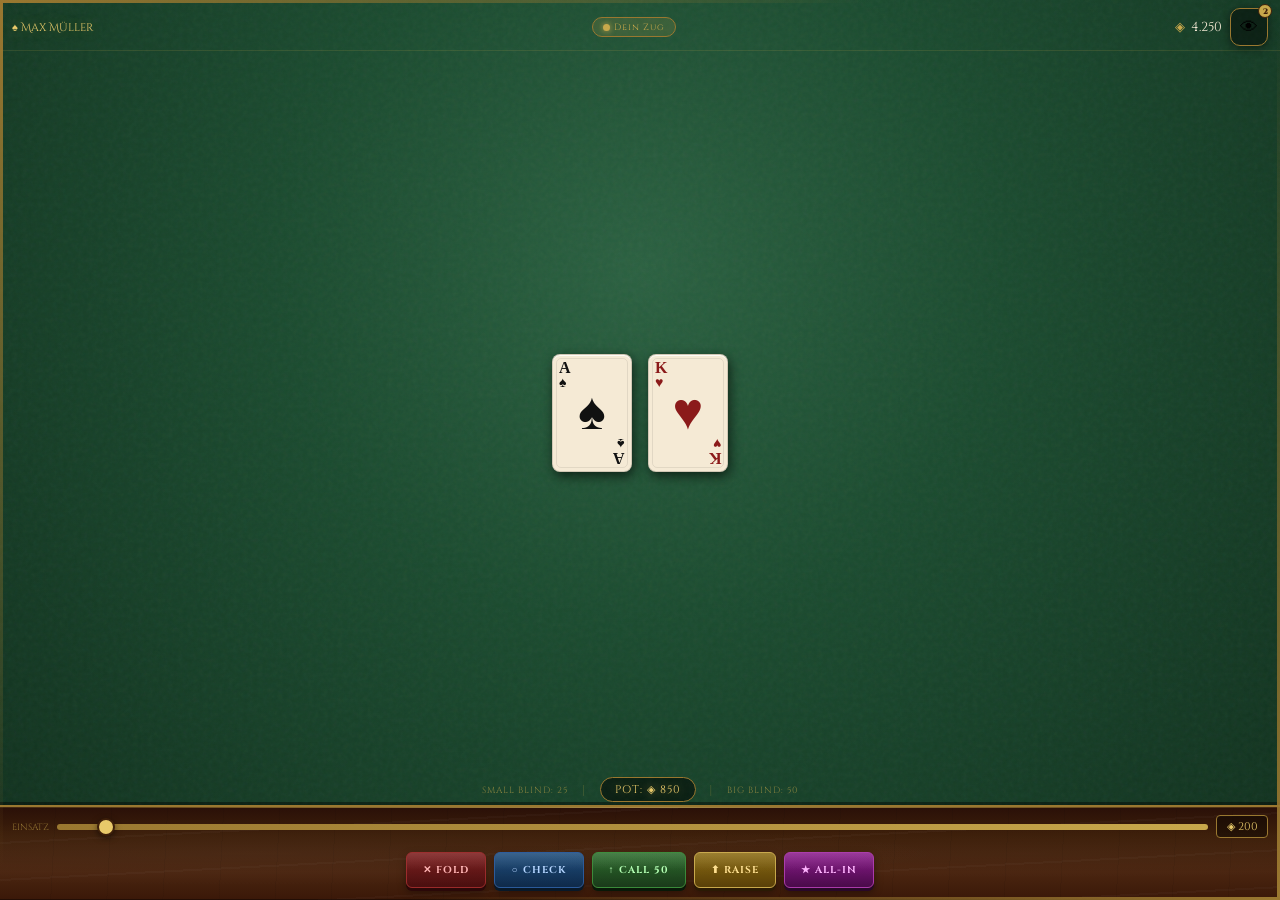
<file: poker-mobile Konzept.html>
<!DOCTYPE html>
<html lang="de">
<head>
<meta charset="UTF-8">
<meta name="viewport" content="width=device-width, initial-scale=1.0, maximum-scale=1.0, user-scalable=no">
<title>Poker – Handy View</title>
<link href="https://fonts.googleapis.com/css2?family=Cinzel+Decorative:wght@700;900&family=Cinzel:wght@400;600;700&family=IM+Fell+English:ital@0;1&display=swap" rel="stylesheet">
<style>
  *, *::before, *::after { box-sizing: border-box; margin: 0; padding: 0; }

  :root {
    --felt: #1a4a2e;
    --felt-dark: #0f2e1c;
    --felt-light: #2a6040;
    --wood: #3d1f0a;
    --wood-light: #6b3a1f;
    --wood-grain: #4a2510;
    --gold: #c8a84b;
    --gold-light: #e8c96a;
    --gold-dark: #9a7830;
    --cream: #f5ead5;
    --red-card: #8b1a1a;
    --chip-red: #c0392b;
    --chip-blue: #2980b9;
    --chip-black: #1a1a1a;
    --text-light: #f5ead5;
    --shadow-deep: rgba(0,0,0,0.7);
  }

  html, body {
    width: 100%; height: 100%;
    overflow: hidden;
    background: var(--wood);
    font-family: 'Cinzel', serif;
    color: var(--cream);
    touch-action: none;
  }

  /* ── WOOD TEXTURE OVERLAY ── */
  body::before {
    content: '';
    position: fixed; inset: 0;
    background: 
      repeating-linear-gradient(92deg, transparent, transparent 60px, rgba(0,0,0,0.04) 60px, rgba(0,0,0,0.04) 61px),
      repeating-linear-gradient(178deg, transparent, transparent 40px, rgba(255,255,255,0.02) 40px, rgba(255,255,255,0.02) 42px);
    pointer-events: none; z-index: 0;
  }

  .screen { display: none; width: 100%; height: 100%; position: absolute; top:0; left:0; }
  .screen.active { display: flex; }

  /* ════════════════════════════════════════
     VIEW SWITCH BUTTON (top-right)
  ════════════════════════════════════════ */
  .view-switch-btn {
    position: relative;
    display: flex; align-items: center; justify-content: center;
    width: 38px; height: 38px;
    background: rgba(0,0,0,0.45);
    border: 1.5px solid var(--gold-dark);
    border-radius: 10px;
    cursor: pointer;
    z-index: 50;
    box-shadow: 0 2px 10px rgba(0,0,0,0.5);
    transition: transform 0.12s, background 0.15s;
    flex-shrink: 0;
  }
  .view-switch-btn:active {
    transform: scale(0.9);
    background: rgba(200,168,75,0.2);
  }
  /* The icon inside */
  .view-switch-btn .vsb-icon {
    font-size: 18px;
    line-height: 1;
    pointer-events: none;
  }
  /* Small badge showing next view number */
  .view-switch-btn .vsb-badge {
    position: absolute; top: -5px; right: -5px;
    width: 14px; height: 14px; border-radius: 50%;
    background: var(--gold);
    color: var(--wood);
    font-size: 8px; font-weight: 900;
    display: flex; align-items: center; justify-content: center;
    border: 1.5px solid var(--wood);
    font-family: 'Cinzel', serif;
    pointer-events: none;
  }
  /* Ripple on click */
  @keyframes vsb-ripple {
    from { transform: scale(0.8) rotate(0deg); opacity: 1; }
    to   { transform: scale(1.15) rotate(90deg); opacity: 0; }
  }
  .view-switch-btn.clicked .vsb-icon {
    animation: vsb-ripple 0.3s ease forwards;
  }

  /* ════════════════════════════════════════
     SHARED COMPONENTS
  ════════════════════════════════════════ */

  /* Playing Cards */
  .card {
    background: var(--cream);
    border-radius: 8px;
    box-shadow: 2px 4px 12px rgba(0,0,0,0.6), inset 0 1px 0 rgba(255,255,255,0.8);
    position: relative; overflow: hidden;
    border: 1.5px solid rgba(0,0,0,0.15);
  }
  .card::before {
    content: '';
    position: absolute; inset: 3px;
    border: 1px solid rgba(0,0,0,0.08);
    border-radius: 5px; pointer-events: none;
  }
  .card .suit-tl { position: absolute; top: 5px; left: 6px; line-height: 1; }
  .card .suit-br { position: absolute; bottom: 5px; right: 6px; line-height: 1; transform: rotate(180deg); }
  .card .suit-center { position: absolute; inset: 0; display: flex; align-items: center; justify-content: center; }
  .card .rank { font-family: 'IM Fell English', serif; font-weight: 700; }
  .card .suit { font-size: 0.9em; }
  .card.red .rank, .card.red .suit-icon { color: var(--red-card); }
  .card.black .rank, .card.black .suit-icon { color: #111; }

  /* Card Back */
  .card-back {
    background: #1a3a6e;
    border-radius: 8px;
    box-shadow: 2px 4px 12px rgba(0,0,0,0.6);
    border: 2px solid var(--gold-dark);
    position: relative; overflow: hidden;
  }
  .card-back::before {
    content: '';
    position: absolute; inset: 4px;
    border: 1px solid var(--gold-dark);
    border-radius: 4px;
    background: repeating-linear-gradient(
      45deg, rgba(200,168,75,0.1) 0px, rgba(200,168,75,0.1) 2px,
      transparent 2px, transparent 8px
    );
  }
  .card-back::after {
    content: '♠';
    position: absolute; inset: 0;
    display: flex; align-items: center; justify-content: center;
    font-size: 2em; color: rgba(200,168,75,0.3);
  }

  /* ════════════════════════════════════════
     WOOD ACTION BAR – shared rustic bottom
  ════════════════════════════════════════ */
  .action-bar {
    background:
      repeating-linear-gradient(93deg, transparent, transparent 55px, rgba(0,0,0,0.06) 55px, rgba(0,0,0,0.06) 56px),
      repeating-linear-gradient(177deg, transparent, transparent 35px, rgba(255,255,255,0.025) 35px, rgba(255,255,255,0.025) 37px),
      linear-gradient(180deg, #2a1008 0%, #3d1f0a 30%, #4a2510 70%, #3a1808 100%);
    border-top: 2px solid var(--gold-dark);
    box-shadow:
      0 -3px 0 rgba(0,0,0,0.4),
      inset 0 1px 0 rgba(200,168,75,0.15),
      inset 0 -1px 0 rgba(0,0,0,0.4);
    position: relative;
  }
  /* gold shimmer line at top */
  .action-bar::before {
    content: '';
    position: absolute; top: 0; left: 0; right: 0; height: 1px;
    background: linear-gradient(90deg, transparent 0%, var(--gold-dark) 20%, var(--gold-light) 50%, var(--gold-dark) 80%, transparent 100%);
    opacity: 0.6;
    pointer-events: none;
  }
  /* subtle wood knot texture overlay */
  .action-bar::after {
    content: '';
    position: absolute; inset: 0;
    background: radial-gradient(ellipse at 20% 50%, rgba(255,255,255,0.03) 0%, transparent 50%),
                radial-gradient(ellipse at 80% 50%, rgba(255,255,255,0.02) 0%, transparent 40%);
    pointer-events: none;
  }

  /* Action Buttons */
  .btn {
    border: none; cursor: pointer; border-radius: 6px;
    font-family: 'Cinzel', serif; font-weight: 700;
    text-transform: uppercase; letter-spacing: 1px;
    transition: all 0.15s; position: relative;
    overflow: hidden;
  }
  .btn::after {
    content: ''; position: absolute; inset: 0;
    background: linear-gradient(180deg, rgba(255,255,255,0.12) 0%, transparent 50%);
    pointer-events: none;
  }
  .btn:active { transform: scale(0.96) translateY(1px); }

  .btn-fold   { background: linear-gradient(180deg, #7a1a1a, #4a0f0f); color: #ffb3b3; border: 1px solid #9a2a2a; box-shadow: 0 3px 0 #2a0808, 0 4px 8px rgba(0,0,0,0.4); }
  .btn-check  { background: linear-gradient(180deg, #1a4a7a, #0f2a4a); color: #b3d4ff; border: 1px solid #2a5a9a; box-shadow: 0 3px 0 #081828, 0 4px 8px rgba(0,0,0,0.4); }
  .btn-call   { background: linear-gradient(180deg, #2a6a2a, #1a3a1a); color: #b3ffb3; border: 1px solid #3a8a3a; box-shadow: 0 3px 0 #081808, 0 4px 8px rgba(0,0,0,0.4); }
  .btn-raise  { background: linear-gradient(180deg, #8a6a10, #5a4008); color: #ffe090; border: 1px solid var(--gold); box-shadow: 0 3px 0 #2a1a04, 0 4px 8px rgba(0,0,0,0.4); }
  .btn-allin  { background: linear-gradient(180deg, #8a1a8a, #4a0a4a); color: #ffb3ff; border: 1px solid #aa3aaa; box-shadow: 0 3px 0 #280828, 0 4px 8px rgba(0,0,0,0.4); }

  /* Pot display */
  .pot-display {
    background: rgba(0,0,0,0.5);
    border: 1px solid var(--gold-dark);
    border-radius: 20px;
    padding: 4px 14px;
    font-size: 11px; letter-spacing: 1px;
    color: var(--gold-light);
    text-shadow: 0 0 10px rgba(200,168,75,0.5);
  }

  /* Chip Stack */
  .chips {
    display: flex; align-items: center; gap: 3px;
  }
  .chip {
    width: 18px; height: 18px; border-radius: 50%;
    border: 2px solid rgba(255,255,255,0.3);
    display: flex; align-items: center; justify-content: center;
    font-size: 7px; font-weight: 700; color: white;
    box-shadow: 0 2px 4px rgba(0,0,0,0.5);
  }

  /* ════════════════════════════════════════
     VIEW 1 – KARTEN SICHTBAR + AKTIONEN
  ════════════════════════════════════════ */
  #view1 {
    flex-direction: column;
    background: radial-gradient(ellipse at 50% 30%, var(--felt-light) 0%, var(--felt) 40%, var(--felt-dark) 100%);
  }

  /* Felt texture */
  #view1::before {
    content: '';
    position: absolute; inset: 0;
    background-image: url("data:image/svg+xml,%3Csvg viewBox='0 0 200 200' xmlns='http://www.w3.org/2000/svg'%3E%3Cfilter id='n'%3E%3CfeTurbulence type='fractalNoise' baseFrequency='0.9' numOctaves='4' stitchTiles='stitch'/%3E%3C/filter%3E%3Crect width='100%25' height='100%25' filter='url(%23n)' opacity='0.05'/%3E%3C/svg%3E");
    pointer-events: none; z-index: 0;
  }

  #view1 .v1-top {
    flex: 0 0 auto; padding: 8px 12px 4px;
    display: flex; align-items: center; justify-content: space-between;
    position: relative; z-index: 1;
    border-bottom: 1px solid rgba(200,168,75,0.15);
  }
  #view1 .v1-player-name {
    font-family: 'Cinzel Decorative', cursive;
    font-size: 11px; color: var(--gold-light);
    text-shadow: 0 0 15px rgba(200,168,75,0.4);
  }
  #view1 .v1-stack {
    font-size: 13px; color: var(--cream);
    display: flex; align-items: center; gap: 6px;
  }
  #view1 .v1-stack .gold-coin { color: var(--gold); }

  #view1 .v1-cards-area {
    flex: 1; display: flex; align-items: center; justify-content: center;
    gap: 16px; position: relative; z-index: 1; padding: 4px 20px;
  }

  .card-v1 {
    width: 80px; height: 118px;
  }
  .card-v1 .suit-tl { font-size: 13px; }
  .card-v1 .suit-center { font-size: 40px; }
  .card-v1 .suit-br { font-size: 13px; }

  #view1 .v1-blinds-info {
    display: flex; align-items: center; justify-content: center;
    gap: 12px; padding: 3px;
    font-size: 9px; color: rgba(200,168,75,0.6);
    letter-spacing: 1px; position: relative; z-index: 1;
  }

  #view1 .v1-bet-row {
    padding: 8px 12px 6px;
    display: flex; align-items: center; gap: 8px;
    position: relative; z-index: 1;
  }

  #view1 .v1-action-bar {
    flex: 0 0 auto;
    position: relative; z-index: 1;
  }

  #view1 .v1-actions {
    padding: 8px 10px 12px;
    display: flex; gap: 8px; justify-content: center;
    flex-wrap: wrap;
  }

  #view1 .v1-actions .btn {
    font-size: 10px; padding: 10px 16px; min-width: 70px;
  }
  .bet-slider {
    flex: 1; -webkit-appearance: none; height: 6px;
    background: linear-gradient(90deg, var(--gold-dark), var(--gold));
    border-radius: 3px; outline: none;
  }
  .bet-slider::-webkit-slider-thumb {
    -webkit-appearance: none; width: 18px; height: 18px;
    border-radius: 50%; background: var(--gold-light);
    border: 2px solid var(--wood); cursor: pointer;
    box-shadow: 0 2px 6px rgba(0,0,0,0.5);
  }
  .bet-value {
    min-width: 52px; text-align: center;
    font-size: 11px; color: var(--gold-light);
    background: rgba(0,0,0,0.4); border: 1px solid var(--gold-dark);
    border-radius: 4px; padding: 3px 6px;
  }

  /* ════════════════════════════════════════
     VIEW 2 – SWIPE PEEK
  ════════════════════════════════════════ */
  #view2 {
    flex-direction: column;
    background: radial-gradient(ellipse at 50% 60%, var(--felt-light) 0%, var(--felt) 40%, var(--felt-dark) 100%);
    align-items: center;
    overflow: hidden;
  }

  #view2 .v2-header {
    flex: 0 0 auto; width: 100%;
    padding: 8px 16px;
    display: flex; align-items: center; justify-content: space-between;
    border-bottom: 1px solid rgba(200,168,75,0.15);
    z-index: 5;
  }
  #view2 .v2-player-name {
    font-family: 'Cinzel Decorative', cursive;
    font-size: 11px; color: var(--gold-light);
  }

  #view2 .v2-pot-row {
    flex: 0 0 auto; width: 100%;
    display: flex; align-items: center; justify-content: center;
    gap: 8px; padding: 6px 0; z-index: 5;
  }

  /* ── Middle area: swipe zone + cards ── */
  #v2-middle {
    flex: 1; width: 100%; position: relative;
    display: flex; align-items: flex-end; justify-content: center;
    overflow: hidden;
    cursor: ns-resize;
    user-select: none;
  }

  /* Cards container – gets lifted by JS translateY */
  #v2-cards-lift {
    position: absolute;
    bottom: 0;
    display: flex; flex-direction: column;
    align-items: center; gap: 8px;
    padding-bottom: 12px;
    will-change: transform;
  }

  /* Swipe hint */
  #v2-swipe-hint {
    display: flex; flex-direction: column; align-items: center; gap: 4px;
    transition: opacity 0.25s;
    pointer-events: none;
  }
  #v2-swipe-hint .hint-text {
    font-size: 9px; color: rgba(200,168,75,0.6);
    letter-spacing: 2px; text-transform: uppercase;
    font-family: 'IM Fell English', serif; font-style: italic;
  }
  .hint-arrows { display: flex; flex-direction: column; align-items: center; gap: 2px; }
  .hint-arrow {
    width: 0; height: 0;
    border-left: 8px solid transparent;
    border-right: 8px solid transparent;
    border-bottom: 9px solid rgba(200,168,75,0.5);
    animation: arrowPulse 1.4s ease-in-out infinite;
  }
  .hint-arrow:nth-child(2) { animation-delay: 0.2s; opacity: 0.5; }
  .hint-arrow:nth-child(3) { animation-delay: 0.4s; opacity: 0.25; }
  @keyframes arrowPulse { 0%,100%{opacity:0.15;} 60%{opacity:1;} }

  /* Card pair side by side */
  #v2-card-pair {
    display: flex; gap: 20px;
  }

  /* Each card stack: back on top of front */
  .v2-card-wrap {
    position: relative;
    width: 105px; height: 150px;
  }

  /* Back face (always on top, fades out as peek increases) */
  .v2-cback {
    position: absolute; inset: 0; z-index: 2;
    border-radius: 10px;
    background: linear-gradient(145deg, #1e3a7a 0%, #0d1f4a 100%);
    border: 2px solid var(--gold-dark);
    overflow: hidden;
    box-shadow: 3px 6px 20px rgba(0,0,0,0.75);
    pointer-events: none;
  }
  .v2-cback .bp {
    position: absolute; inset: 6px;
    border: 1px solid rgba(200,168,75,0.35); border-radius: 6px;
    background: repeating-linear-gradient(45deg,
      rgba(200,168,75,0.06) 0px, rgba(200,168,75,0.06) 3px,
      transparent 3px, transparent 9px);
  }
  .v2-cback .bl {
    position: absolute; inset: 0;
    display: flex; align-items: center; justify-content: center;
    font-size: 42px; color: rgba(200,168,75,0.2);
  }

  /* Front face – revealed from bottom by shrinking height via scaleY from top via transform-origin */
  .v2-cfront {
    position: absolute; inset: 0; z-index: 1;
    border-radius: 10px;
    background: var(--cream);
    border: 2px solid rgba(0,0,0,0.15);
    box-shadow: 3px 6px 20px rgba(0,0,0,0.75);
    overflow: hidden;
    pointer-events: none;
  }
  .v2-cfront::before {
    content: ''; position: absolute; inset: 4px;
    border: 1px solid rgba(0,0,0,0.07); border-radius: 7px; pointer-events: none;
  }
  .v2-cfront .f-tl {
    position: absolute; top: 7px; left: 9px;
    font-family: 'IM Fell English', serif; font-weight: 700; line-height: 1.1;
  }
  .v2-cfront .f-br {
    position: absolute; bottom: 7px; right: 9px;
    font-family: 'IM Fell English', serif; font-weight: 700; line-height: 1.1;
    transform: rotate(180deg);
  }
  .v2-cfront .f-center {
    position: absolute; inset: 0;
    display: flex; align-items: center; justify-content: center;
    font-size: 54px;
  }

  /* Shadow under cards */
  #v2-shadow {
    position: absolute; bottom: 8px; left: 50%;
    transform: translateX(-50%);
    width: 250px; height: 18px;
    background: radial-gradient(ellipse, rgba(0,0,0,0.65) 0%, transparent 70%);
    pointer-events: none; z-index: 0;
  }

  /* Actions bar – always visible at bottom */
  #view2 .v2-actions {
    flex: 0 0 auto; width: 100%;
    display: flex; gap: 8px; flex-wrap: wrap;
    justify-content: center;
    padding: 8px 10px 12px;
    z-index: 10;
  }
  #view2 .v2-actions .btn { font-size: 9px; padding: 10px 15px; }

  /* ════════════════════════════════════════
     VIEW 3 – TISCH ÜBERSICHT
  ════════════════════════════════════════ */
  #view3 {
    background: radial-gradient(ellipse at 50% 50%, var(--felt-light) 0%, var(--felt) 35%, var(--felt-dark) 70%, var(--wood-grain) 100%);
    position: relative; overflow: hidden;
  }

  /* Oval table */
  #view3 .table-oval {
    position: absolute;
    left: 50%; top: 50%;
    transform: translate(-50%, -60%);
    width: 70vw; height: 42vw;
    max-width: 400px; max-height: 240px;
    background: radial-gradient(ellipse, var(--felt-light) 0%, var(--felt) 60%, #0d3020 100%);
    border-radius: 50%;
    border: 6px solid var(--wood-light);
    box-shadow:
      0 0 0 3px var(--gold-dark),
      0 0 30px rgba(0,0,0,0.8),
      inset 0 0 40px rgba(0,0,0,0.3);
  }

  /* Community cards on table */
  #view3 .community-cards {
    position: absolute; left: 50%; top: 50%;
    transform: translate(-50%, -68%);
    display: flex; gap: 5px; z-index: 5;
  }
  .card-community {
    width: 28px; height: 40px;
    border-radius: 4px;
  }
  .card-community .suit-tl { font-size: 7px; top: 2px; left: 3px; }
  .card-community .suit-br { font-size: 7px; bottom: 2px; right: 3px; }
  .card-community .suit-center { font-size: 16px; }

  #view3 .table-pot {
    position: absolute; left: 50%; top: 50%;
    transform: translate(-50%, -30%);
    z-index: 5;
  }

  /* Opponents around table */
  .opponent {
    position: absolute; display: flex; flex-direction: column;
    align-items: center; gap: 4px; z-index: 6;
  }
  .opp-name {
    font-size: 8px; color: var(--cream); letter-spacing: 0.5px;
    background: rgba(0,0,0,0.5); padding: 2px 6px; border-radius: 8px;
    border: 1px solid rgba(200,168,75,0.2);
  }
  .opp-cards { display: flex; gap: 3px; }
  .opp-card-mini {
    width: 18px; height: 26px;
    background: linear-gradient(135deg, #1e3a7a, #0d1f4a);
    border-radius: 3px; border: 1px solid var(--gold-dark);
  }
  .opp-stack-mini { font-size: 8px; color: var(--gold-light); }
  .opp-dealer-btn {
    position: absolute; top: -6px; right: -6px;
    width: 14px; height: 14px; border-radius: 50%;
    background: var(--gold); color: var(--wood);
    font-size: 7px; font-weight: 900;
    display: flex; align-items: center; justify-content: center;
    border: 1px solid var(--wood);
  }
  .opp-bet {
    font-size: 8px; color: #ffd700;
    background: rgba(0,0,0,0.5); padding: 1px 5px;
    border-radius: 8px;
  }

  /* Player's own cards at bottom */
  #view3 .v3-my-cards {
    position: absolute;
    bottom: 62px; left: 50%; transform: translateX(-50%);
    display: flex; align-items: flex-end; gap: 12px; z-index: 10;
  }
  .card-v3-own {
    width: 52px; height: 76px;
  }
  .card-v3-own .suit-tl { font-size: 9px; }
  .card-v3-own .suit-center { font-size: 28px; }
  .card-v3-own .suit-br { font-size: 9px; }

  /* Player's info bar */
  #view3 .v3-player-bar {
    position: absolute; bottom: 62px; left: 0; right: 0;
    display: flex; align-items: center; justify-content: space-between;
    padding: 4px 10px 4px 10px; z-index: 11;
    background: linear-gradient(90deg, rgba(15,46,28,0.95) 0%, transparent 30%, transparent 70%, rgba(15,46,28,0.95) 100%);
  }
  #view3 .v3-player-info {
    display: flex; flex-direction: column; gap: 2px;
  }
  #view3 .v3-player-name {
    font-family: 'Cinzel Decorative', cursive;
    font-size: 10px; color: var(--gold-light);
  }
  #view3 .v3-player-stack { font-size: 11px; color: var(--cream); }

  /* Wood action bar at bottom of view 3 */
  #view3 .v3-action-bar {
    position: absolute; bottom: 0; left: 0; right: 0;
    z-index: 15;
    display: flex; align-items: center;
    padding: 6px 8px 8px;
    gap: 6px;
  }

  #view3 .v3-actions-row {
    display: flex; gap: 5px; flex: 1; flex-wrap: wrap;
  }
  #view3 .v3-action-bar .btn { font-size: 8px; padding: 8px 10px; flex: 1; }

  #view3 .v3-bet-mini {
    display: flex; align-items: center; gap: 5px;
    flex-shrink: 0;
  }
  .bet-slider-mini {
    width: 80px; -webkit-appearance: none; height: 4px;
    background: linear-gradient(90deg, var(--gold-dark), var(--gold));
    border-radius: 2px; outline: none;
  }
  .bet-slider-mini::-webkit-slider-thumb {
    -webkit-appearance: none; width: 14px; height: 14px;
    border-radius: 50%; background: var(--gold-light);
    border: 2px solid var(--wood); cursor: pointer;
  }
  .bet-value-mini {
    font-size: 9px; color: var(--gold-light);
    background: rgba(0,0,0,0.4); border: 1px solid var(--gold-dark);
    border-radius: 3px; padding: 2px 5px; min-width: 42px; text-align: center;
  }

  /* Active player highlight */
  .is-active .opp-name { 
    border-color: rgba(200,168,75,0.7);
    box-shadow: 0 0 8px rgba(200,168,75,0.3);
    color: var(--gold-light);
  }

  /* ════════════════════════════════════════
     ANIMATIONS
  ════════════════════════════════════════ */
  @keyframes dealIn {
    from { transform: translateY(-30px) scale(0.8); opacity: 0; }
    to   { transform: translateY(0) scale(1); opacity: 1; }
  }
  .card { animation: dealIn 0.4s cubic-bezier(0.34, 1.4, 0.64, 1) both; }
  .card:nth-child(2) { animation-delay: 0.12s; }

  @keyframes fadeSlideUp {
    from { opacity: 0; transform: translateY(15px); }
    to   { opacity: 1; transform: translateY(0); }
  }
  .v1-actions .btn { animation: fadeSlideUp 0.3s ease both; }
  .v1-actions .btn:nth-child(1) { animation-delay: 0.1s; }
  .v1-actions .btn:nth-child(2) { animation-delay: 0.18s; }
  .v1-actions .btn:nth-child(3) { animation-delay: 0.26s; }
  .v1-actions .btn:nth-child(4) { animation-delay: 0.34s; }
  .v1-actions .btn:nth-child(5) { animation-delay: 0.42s; }

  /* Gold border trim on screens */
  .screen::after {
    content: '';
    position: absolute; inset: 0;
    border: 3px solid transparent;
    border-image: linear-gradient(135deg, var(--gold-dark), transparent 40%, transparent 60%, var(--gold-dark)) 1;
    pointer-events: none; z-index: 50;
  }

  /* Turn indicator */
  .turn-badge {
    display: inline-flex; align-items: center; gap: 4px;
    background: rgba(200,168,75,0.15); border: 1px solid var(--gold-dark);
    border-radius: 12px; padding: 3px 10px;
    font-size: 9px; color: var(--gold);
    letter-spacing: 1px;
  }
  .turn-dot {
    width: 7px; height: 7px; border-radius: 50%;
    background: var(--gold);
    box-shadow: 0 0 6px var(--gold);
    animation: blink 1.2s ease-in-out infinite;
  }
  @keyframes blink { 0%,100%{opacity:1;} 50%{opacity:0.3;} }
</style>
</head>
<body>

<!-- ══════════════════════════════════════
     VIEW 1 – KARTEN SICHTBAR
══════════════════════════════════════ -->
<div id="view1" class="screen active">

  <div class="v1-top">
    <div class="v1-player-name">♠ Max Müller</div>
    <div class="turn-badge"><div class="turn-dot"></div> Dein Zug</div>
    <div style="display:flex;align-items:center;gap:8px;">
      <div class="v1-stack"><span class="gold-coin">◈</span> 4.250</div>
      <button class="view-switch-btn" onclick="cycleView()">
        <span class="vsb-icon">👁</span>
        <span class="vsb-badge" id="vsb-badge">2</span>
      </button>
    </div>
  </div>

  <div class="v1-cards-area">
    <!-- Card 1: Ace of Spades -->
    <div class="card card-v1 black">
      <div class="suit-tl">
        <div class="rank" style="font-size:16px">A</div>
        <div class="suit-icon" style="font-size:14px">♠</div>
      </div>
      <div class="suit-center" style="font-size:52px;color:#111">♠</div>
      <div class="suit-br">
        <div class="rank" style="font-size:16px">A</div>
        <div class="suit-icon" style="font-size:14px">♠</div>
      </div>
    </div>
    <!-- Card 2: King of Hearts -->
    <div class="card card-v1 red">
      <div class="suit-tl">
        <div class="rank" style="font-size:16px;color:#8b1a1a">K</div>
        <div class="suit-icon" style="font-size:14px;color:#8b1a1a">♥</div>
      </div>
      <div class="suit-center" style="font-size:52px;color:#8b1a1a">♥</div>
      <div class="suit-br">
        <div class="rank" style="font-size:16px;color:#8b1a1a">K</div>
        <div class="suit-icon" style="font-size:14px;color:#8b1a1a">♥</div>
      </div>
    </div>
  </div>

  <div class="v1-blinds-info">
    <span>SMALL BLIND: 25</span>
    <span style="color:rgba(200,168,75,0.3)">│</span>
    <div class="pot-display">POT: ◈ 850</div>
    <span style="color:rgba(200,168,75,0.3)">│</span>
    <span>BIG BLIND: 50</span>
  </div>

  <div class="v1-action-bar action-bar">
    <div class="v1-bet-row">
      <span style="font-size:9px;color:rgba(200,168,75,0.6);white-space:nowrap">EINSATZ</span>
      <input type="range" class="bet-slider" id="slider1" min="50" max="4250" value="200" oninput="document.getElementById('bv1').textContent='◈ '+this.value">
      <div class="bet-value" id="bv1">◈ 200</div>
    </div>
    <div class="v1-actions">
      <button class="btn btn-fold">✕ Fold</button>
      <button class="btn btn-check">○ Check</button>
      <button class="btn btn-call">↑ Call 50</button>
      <button class="btn btn-raise">⬆ Raise</button>
      <button class="btn btn-allin">★ All-In</button>
    </div>
  </div>
</div>


<!-- ══════════════════════════════════════
     VIEW 2 – SWIPE PEEK
══════════════════════════════════════ -->
<div id="view2" class="screen">

  <div class="v2-header">
    <div class="v2-player-name">♣ Max Müller</div>
    <div class="turn-badge"><div class="turn-dot"></div> Dein Zug</div>
    <div style="display:flex;align-items:center;gap:8px;">
      <div style="font-size:11px;color:var(--cream)"><span style="color:var(--gold)">◈</span> 4.250</div>
      <button class="view-switch-btn" onclick="cycleView()">
        <span class="vsb-icon">👁</span>
        <span class="vsb-badge" id="vsb-badge2">3</span>
      </button>
    </div>
  </div>

  <div class="v2-pot-row">
    <div class="pot-display">POT: ◈ 850</div>
    <div style="font-size:9px;color:rgba(200,168,75,0.5)">CALL: 50</div>
  </div>

  <!-- Swipe area -->
  <div id="v2-middle">
    <div id="v2-shadow"></div>

    <div id="v2-cards-lift">
      <div id="v2-swipe-hint">
        <div class="hint-arrows">
          <div class="hint-arrow"></div>
          <div class="hint-arrow"></div>
          <div class="hint-arrow"></div>
        </div>
        <div class="hint-text">Nach oben wischen</div>
      </div>

      <div id="v2-card-pair">
        <!-- Card 1: Ace of Spades -->
        <div class="v2-card-wrap">
          <div class="v2-cfront" id="vf1">
            <div class="f-tl">
              <div style="font-size:18px;color:#111">A</div>
              <div style="font-size:15px;color:#111">♠</div>
            </div>
            <div class="f-center" style="color:#111">♠</div>
            <div class="f-br">
              <div style="font-size:18px;color:#111">A</div>
              <div style="font-size:15px;color:#111">♠</div>
            </div>
          </div>
          <div class="v2-cback" id="vb1">
            <div class="bp"></div>
            <div class="bl">♠</div>
          </div>
        </div>

        <!-- Card 2: King of Hearts -->
        <div class="v2-card-wrap">
          <div class="v2-cfront" id="vf2">
            <div class="f-tl">
              <div style="font-size:18px;color:#8b1a1a">K</div>
              <div style="font-size:15px;color:#8b1a1a">♥</div>
            </div>
            <div class="f-center" style="color:#8b1a1a">♥</div>
            <div class="f-br">
              <div style="font-size:18px;color:#8b1a1a">K</div>
              <div style="font-size:15px;color:#8b1a1a">♥</div>
            </div>
          </div>
          <div class="v2-cback" id="vb2">
            <div class="bp"></div>
            <div class="bl">♠</div>
          </div>
        </div>
      </div>
    </div>
  </div>

  <!-- Actions always visible -->
  <div class="v2-actions action-bar">
    <button class="btn btn-fold">✕ Fold</button>
    <button class="btn btn-check">○ Check</button>
    <button class="btn btn-call">↑ Call 50</button>
    <button class="btn btn-raise">⬆ Raise</button>
    <button class="btn btn-allin">★ All-In</button>
  </div>
</div>


<!-- ══════════════════════════════════════
     VIEW 3 – TISCH ÜBERSICHT
══════════════════════════════════════ -->
<div id="view3" class="screen">

  <!-- Table oval -->
  <div class="table-oval"></div>

  <!-- Community Cards -->
  <div class="community-cards">
    <div class="card card-community black">
      <div class="suit-tl"><span style="font-size:7px;color:#111">A</span><span style="font-size:6px;color:#111">♠</span></div>
      <div class="suit-center" style="font-size:16px;color:#111">♠</div>
      <div class="suit-br"><span style="font-size:7px;color:#111">A</span><span style="font-size:6px;color:#111">♠</span></div>
    </div>
    <div class="card card-community red">
      <div class="suit-tl"><span style="font-size:7px;color:#8b1a1a">K</span><span style="font-size:6px;color:#8b1a1a">♥</span></div>
      <div class="suit-center" style="font-size:16px;color:#8b1a1a">♥</div>
      <div class="suit-br"><span style="font-size:7px;color:#8b1a1a">K</span><span style="font-size:6px;color:#8b1a1a">♥</span></div>
    </div>
    <div class="card card-community red">
      <div class="suit-tl"><span style="font-size:7px;color:#8b1a1a">Q</span><span style="font-size:6px;color:#8b1a1a">♦</span></div>
      <div class="suit-center" style="font-size:16px;color:#8b1a1a">♦</div>
      <div class="suit-br"><span style="font-size:7px;color:#8b1a1a">Q</span><span style="font-size:6px;color:#8b1a1a">♦</span></div>
    </div>
    <div class="card-back card-community" style="opacity:0.5"></div>
    <div class="card-back card-community" style="opacity:0.5"></div>
  </div>

  <!-- Pot on table -->
  <div class="table-pot">
    <div class="pot-display" style="font-size:9px">POT: ◈ 850</div>
  </div>

  <!-- Opponents -->
  <!-- Top Left -->
  <div class="opponent is-active" style="top:8%;left:18%;">
    <div style="position:relative">
      <div class="opp-dealer-btn">D</div>
      <div class="opp-cards"><div class="opp-card-mini"></div><div class="opp-card-mini"></div></div>
    </div>
    <div class="opp-name">Anna</div>
    <div class="opp-stack-mini">◈ 3.100</div>
    <div class="opp-bet">◈ 150</div>
  </div>

  <!-- Top Center -->
  <div class="opponent" style="top:4%;left:50%;transform:translateX(-50%);">
    <div class="opp-cards"><div class="opp-card-mini"></div><div class="opp-card-mini"></div></div>
    <div class="opp-name">Stefan</div>
    <div class="opp-stack-mini">◈ 7.500</div>
  </div>

  <!-- Top Right -->
  <div class="opponent" style="top:8%;right:18%;">
    <div class="opp-cards"><div class="opp-card-mini"></div><div class="opp-card-mini"></div></div>
    <div class="opp-name">Jana</div>
    <div class="opp-stack-mini" style="color:rgba(200,168,75,0.4)">FOLD</div>
  </div>

  <!-- Left -->
  <div class="opponent" style="top:42%;left:4%;transform:translateY(-50%);">
    <div class="opp-cards"><div class="opp-card-mini"></div><div class="opp-card-mini"></div></div>
    <div class="opp-name">Lukas</div>
    <div class="opp-stack-mini">◈ 2.200</div>
    <div class="opp-bet">◈ 50</div>
  </div>

  <!-- Right -->
  <div class="opponent" style="top:42%;right:4%;transform:translateY(-50%);">
    <div class="opp-cards"><div class="opp-card-mini"></div><div class="opp-card-mini"></div></div>
    <div class="opp-name">Tobi</div>
    <div class="opp-stack-mini">◈ 5.800</div>
    <div class="opp-bet">◈ 200</div>
  </div>

  <!-- Player own cards -->
  <div class="v3-player-bar"></div>
  <div class="v3-my-cards">
    <div class="card card-v3-own black" style="transform:rotate(-5deg)">
      <div class="suit-tl"><div class="rank" style="font-size:10px">A</div><div style="font-size:9px">♠</div></div>
      <div class="suit-center" style="font-size:30px;color:#111">♠</div>
      <div class="suit-br"><div class="rank" style="font-size:10px">A</div><div style="font-size:9px">♠</div></div>
    </div>
    <div class="card card-v3-own red" style="transform:rotate(5deg)">
      <div class="suit-tl"><div class="rank" style="font-size:10px;color:#8b1a1a">K</div><div style="font-size:9px;color:#8b1a1a">♥</div></div>
      <div class="suit-center" style="font-size:30px;color:#8b1a1a">♥</div>
      <div class="suit-br"><div class="rank" style="font-size:10px;color:#8b1a1a">K</div><div style="font-size:9px;color:#8b1a1a">♥</div></div>
    </div>
  </div>

  <!-- Player info left of cards -->
  <div style="position:absolute;bottom:66px;left:8px;z-index:12;display:flex;flex-direction:column;gap:3px;">
    <div style="font-family:'Cinzel Decorative',cursive;font-size:10px;color:var(--gold-light);">♠ Max</div>
    <div style="font-size:10px;color:var(--cream);"><span style="color:var(--gold)">◈</span> 4.250</div>
    <div class="turn-badge" style="font-size:8px;padding:2px 7px;"><div class="turn-dot" style="width:6px;height:6px;"></div> Du</div>
  </div>

  <!-- View switch button top-right -->
  <div style="position:absolute;top:10px;right:10px;z-index:30;">
    <button class="view-switch-btn" onclick="cycleView()">
      <span class="vsb-icon">👁</span>
      <span class="vsb-badge" id="vsb-badge3">1</span>
    </button>
  </div>

  <!-- Wood action bar -->
  <div class="v3-action-bar action-bar">
    <div class="v3-bet-mini">
      <input type="range" class="bet-slider-mini" id="slider3" min="50" max="4250" value="200" oninput="document.getElementById('bv3').textContent='◈'+this.value">
      <div class="bet-value-mini" id="bv3">◈200</div>
    </div>
    <div class="v3-actions-row">
      <button class="btn btn-fold" style="font-size:8px;padding:8px 6px;">✕ Fold</button>
      <button class="btn btn-check" style="font-size:8px;padding:8px 6px;">○ Check</button>
      <button class="btn btn-call" style="font-size:8px;padding:8px 6px;">↑ Call</button>
      <button class="btn btn-raise" style="font-size:8px;padding:8px 6px;">⬆ Raise</button>
      <button class="btn btn-allin" style="font-size:8px;padding:8px 6px;">★ All-In</button>
    </div>
  </div>
</div>



<script>
  // View cycling: 1 → 2 → 3 → 1
  const VIEW_ICONS = { 1: '🃏', 2: '👁', 3: '🎯' };
  const VIEW_NAMES = { 1: 'Karten', 2: 'Peek', 3: 'Tisch' };
  let currentView = 1;

  function cycleView() {
    currentView = (currentView % 3) + 1;
    const nextView = (currentView % 3) + 1;

    // Switch screen
    document.querySelectorAll('.screen').forEach(s => s.classList.remove('active'));
    document.getElementById('view' + currentView).classList.add('active');

    // Update all badges to show the NEXT view number/icon
    document.querySelectorAll('.vsb-badge').forEach(b => b.textContent = nextView);
    document.querySelectorAll('.vsb-icon').forEach(i => i.textContent = VIEW_ICONS[nextView]);

    // Animate the clicked button
    document.querySelectorAll('.view-switch-btn').forEach(btn => {
      btn.classList.add('clicked');
      setTimeout(() => btn.classList.remove('clicked'), 320);
    });
  }

  // ── SWIPE PEEK MECHANIC ──
  (function() {
    const middle  = document.getElementById('v2-middle');
    const lift    = document.getElementById('v2-cards-lift');
    const back1   = document.getElementById('vb1');
    const back2   = document.getElementById('vb2');
    const shadow  = document.getElementById('v2-shadow');
    const hint    = document.getElementById('v2-swipe-hint');

    const CARD_H  = 150;  // card height px
    const MAX_LIFT = 170; // max upward travel px

    let startY = null;
    let active = false;

    function applyPeek(raw) {
      // peek: 0 = hidden, 1 = fully revealed
      const peek = Math.max(0, Math.min(1, raw));

      // 1. Lift cards upward
      lift.style.transform = `translateY(${-peek * MAX_LIFT}px)`;

      // 2. Reveal front by shrinking back cover from bottom
      //    back slides down out of view: translateY(peek * 100%)
      const bSlide = peek * 105; // slightly over 100% so it fully exits
      back1.style.transform = `translateY(${bSlide}%)`;
      back2.style.transform = `translateY(${bSlide}%)`;

      // 3. Shadow shrinks as cards lift
      shadow.style.transform = `translateX(-50%) scaleX(${1 - peek * 0.55})`;
      shadow.style.opacity   = String(1 - peek * 0.6);

      // 4. Hide hint once swiping
      hint.style.opacity = peek > 0.04 ? '0' : '1';
    }

    function getClientY(e) {
      return e.touches ? e.touches[0].clientY : e.clientY;
    }

    function onStart(e) {
      // Don't intercept button clicks
      if (e.target.closest('.btn')) return;
      startY = getClientY(e);
      active = true;
    }

    function onMove(e) {
      if (!active || startY === null) return;
      e.preventDefault();
      const dy   = startY - getClientY(e); // positive = upward
      applyPeek(dy / MAX_LIFT);
    }

    function onEnd() {
      if (!active) return;
      active = false;
      startY = null;
      // Animate snap back
      const dur = '0.5s cubic-bezier(0.25, 1.4, 0.5, 1)';
      lift.style.transition  = `transform ${dur}`;
      back1.style.transition = `transform ${dur}`;
      back2.style.transition = `transform ${dur}`;
      shadow.style.transition = `transform 0.4s ease, opacity 0.4s ease`;
      applyPeek(0);
      setTimeout(() => {
        lift.style.transition  = '';
        back1.style.transition = '';
        back2.style.transition = '';
        shadow.style.transition = '';
      }, 520);
    }

    // Attach to the middle swipe area
    middle.addEventListener('touchstart', onStart, { passive: true });
    middle.addEventListener('touchmove',  onMove,  { passive: false });
    middle.addEventListener('touchend',   onEnd);
    middle.addEventListener('mousedown',  onStart);
    window.addEventListener('mousemove',  onMove);
    window.addEventListener('mouseup',    onEnd);

    // Init state
    applyPeek(0);
  })();
</script>
</body>
</html>
</file>
